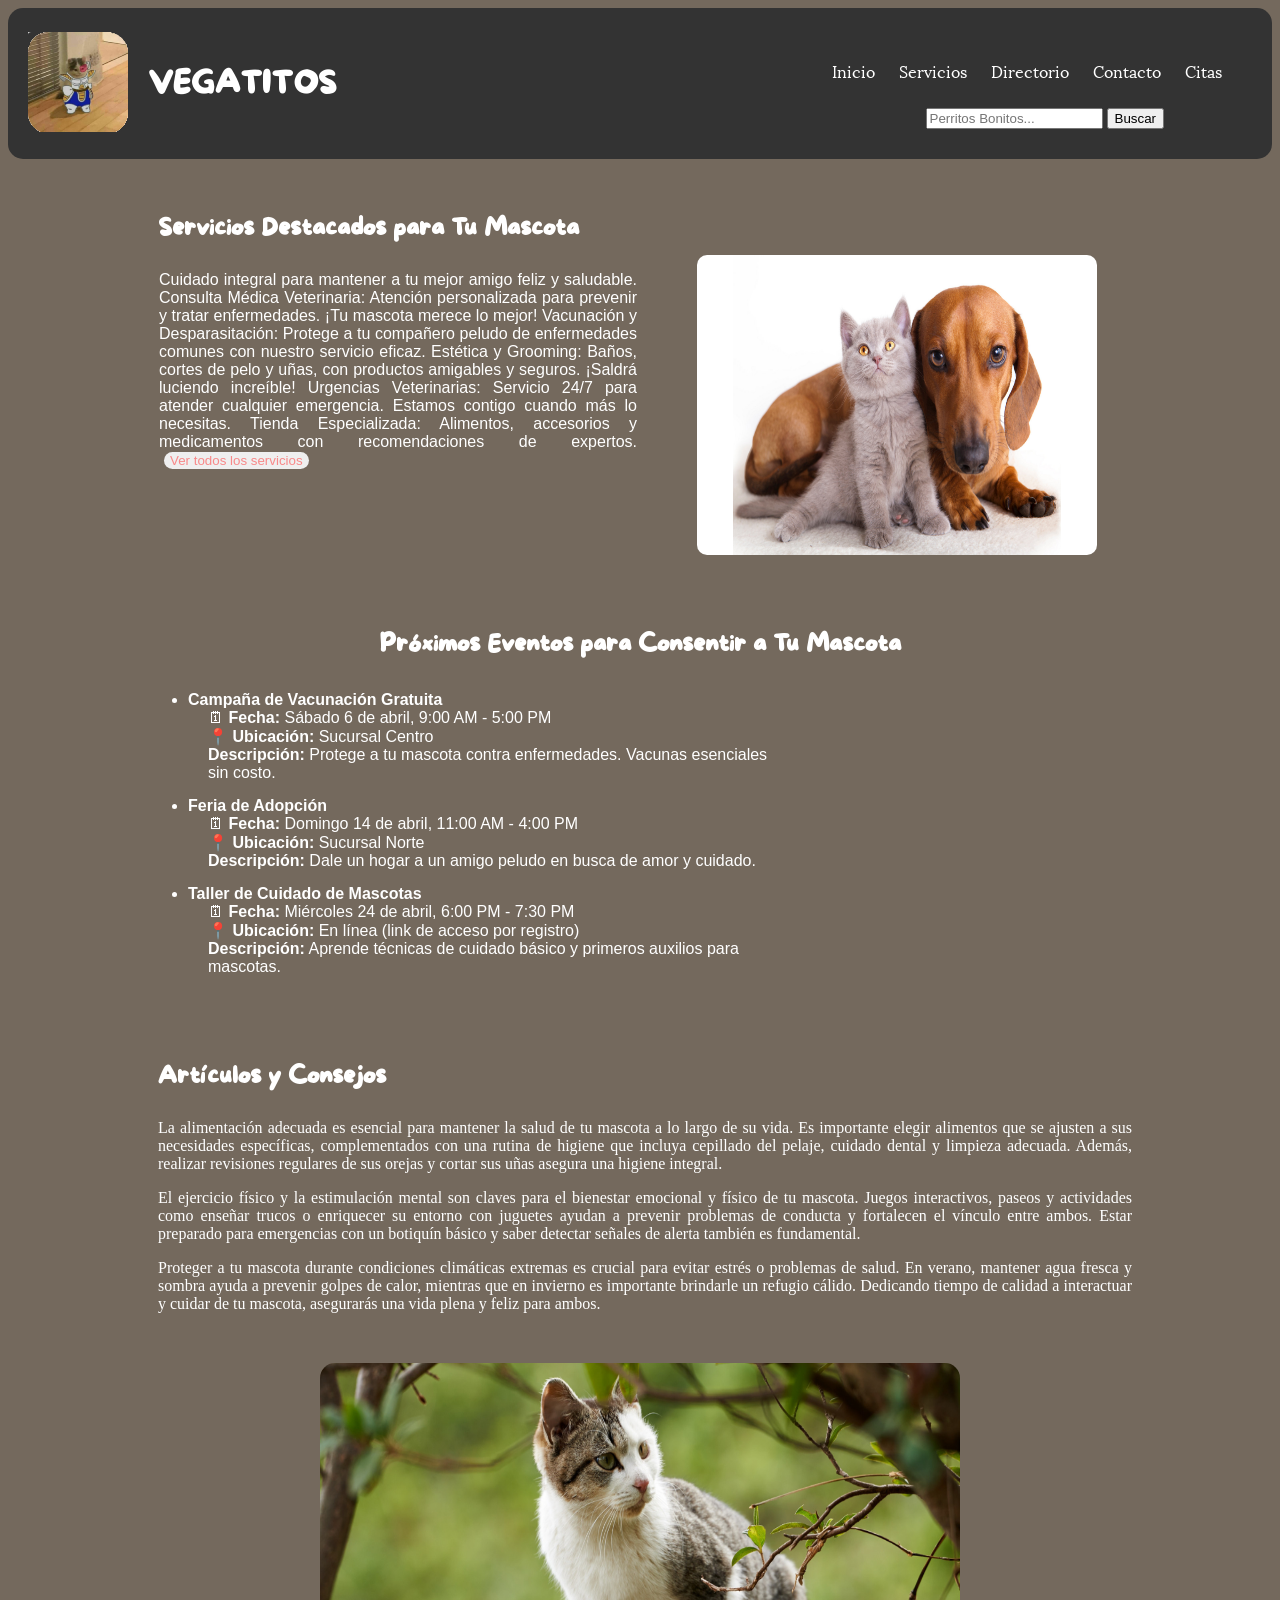
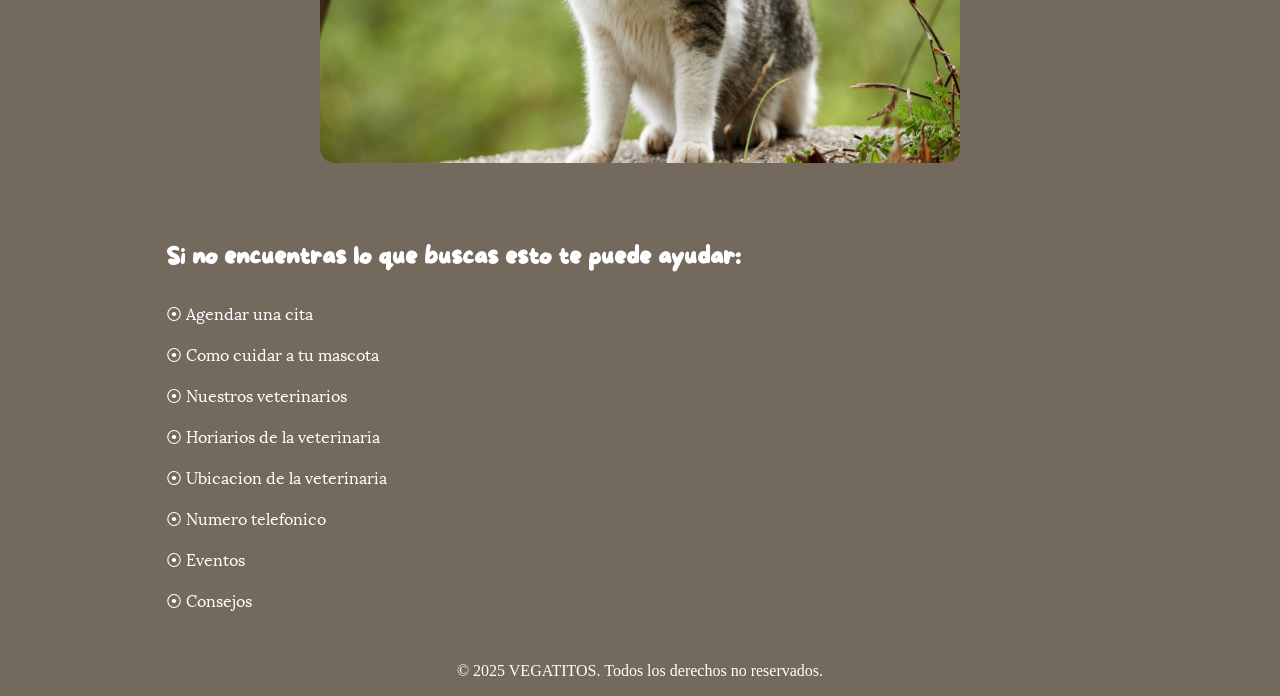
<file: index.html>
<!DOCTYPE html>
<html>
<head>
    <link rel="stylesheet" href="estilos/estilasho.css">
    <link rel="icon" href="img/favicon.png" type="image/x-icon">
    <title>VEGATITOS: Veterinaria para tus mascotas</title>
    <meta name="viewport" content="width=device-width, initial-scale=1.0">
</head>
<body>
    <header>
        <a href="index.html">
            <img src="img/favicon.png" width="100" height="100" alt="logo">
        </a>
        <h1>
            <font face="moresugar" color="white" size="6px">
                <a href="index.html">VEGATITOS</a>
            </font>
        </h1>
        <nav align="right">
            <font color="white" face="lora">
                <a href="index.html">Inicio</a>
                <a href="blog.html">Servicios</a>
                <a href="directory.html">Directorio</a>
                <a href="contact.html">Contacto</a>
                <a href="register.html">Citas</a>
            </font>
            <!--Es necesario javascript o php para que la barra de busqueda realmente funciona-->
            <form action="#" method="GET">
                <input type="text" placeholder="Perritos Bonitos..." name="query">
                <button type="submit">Buscar</button>
            </form>
        </nav>
    </header>


    <h1>
        <br/>
        <font size="5px" style="margin: 140px">Servicios Destacados para Tu Mascota</font>
    </h1>


    <div class="contenedor">
        <p class="parrafo1">
            <font face="Arial">
                Cuidado integral para mantener a tu mejor amigo feliz y saludable. Consulta Médica Veterinaria: Atención personalizada para prevenir y tratar enfermedades. ¡Tu mascota merece lo mejor! Vacunación y Desparasitación: Protege a tu compañero peludo de enfermedades comunes con nuestro servicio eficaz. Estética y Grooming: Baños, cortes de pelo y uñas, con productos amigables y seguros. ¡Saldrá luciendo increíble! Urgencias Veterinarias: Servicio 24/7 para atender cualquier emergencia. Estamos contigo cuando más lo necesitas. Tienda Especializada: Alimentos, accesorios y medicamentos con recomendaciones de expertos.
            </font> <button><a href="blog.html">Ver todos los servicios</a></button>
        </p>
        <img src="img/a.png" alt="Veterinaria" class="a">
    </div>


    <h1 align="center" style="margin-top: 20px;">
        <br/>
        <font size="5px" style="margin: 140px">Próximos Eventos para Consentir a Tu Mascota</font>
    </h1>








    <div class="contenedor2">


    <ul class="eventos">
        <font face="Arial" color="white">
          <li>
            <strong>Campaña de Vacunación Gratuita</strong>
            <br>
            <div class="nosexd">
              🗓 <strong>Fecha:</strong> Sábado 6 de abril, 9:00 AM - 5:00 PM
              <br>
              📍 <strong>Ubicación:</strong> Sucursal Centro
              <br>
              <strong>Descripción:</strong> Protege a tu mascota contra enfermedades. Vacunas esenciales sin costo.
            </div>
          </li>
          <li>
            <strong>Feria de Adopción</strong>
            <br>
            <div class="nosexd">
              🗓 <strong>Fecha:</strong> Domingo 14 de abril, 11:00 AM - 4:00 PM
              <br>
              📍 <strong>Ubicación:</strong> Sucursal Norte
              <br>
              <strong>Descripción:</strong> Dale un hogar a un amigo peludo en busca de amor y cuidado.
            </div>
          </li>
          <li>
            <strong>Taller de Cuidado de Mascotas</strong>
            <br>
            <div class="nosexd">
              🗓 <strong>Fecha:</strong> Miércoles 24 de abril, 6:00 PM - 7:30 PM
              <br>
              📍 <strong>Ubicación:</strong> En línea (link de acceso por registro)
              <br>
              <strong>Descripción:</strong> Aprende técnicas de cuidado básico y primeros auxilios para mascotas.
            </div>
          </li>
        </font>
      </ul>
      <iframe class="mapa" src="https://www.google.com/maps/embed?pb=!1m18!1m12!1m3!1d6792.161226578315!2d-106.43140764541714!3d31.65901420000001!2m3!1f0!2f0!3f0!3m2!1i1024!2i768!4f13.1!3m3!1m2!1s0x86e75de94d202c7f%3A0x3d4b3fa49432efaa!2sVeterinar%C3%ADa%20Oasis!5e0!3m2!1ses-419!2smx!4v1742938465610!5m2!1ses-419!2smx" width="300" height="300" style="border:0;" allowfullscreen="" loading="lazy" referrerpolicy="no-referrer-when-downgrade"></iframe>

    </div>

    <div class="contenedor3">


        <h1>
            <br/>
            <font face="moresugar" size="5px">Artículos y Consejos</font>
        </h1>

        <p style="padding-left: 10px; text-align: justify;">
            La alimentación adecuada es esencial para mantener la salud de tu mascota a lo largo de su vida. Es importante elegir alimentos que se ajusten a sus necesidades específicas, complementados con una rutina de higiene que incluya cepillado del pelaje, cuidado dental y limpieza adecuada. Además, realizar revisiones regulares de sus orejas y cortar sus uñas asegura una higiene integral.
        </p>

        <p style="padding-left: 10px; text-align: justify;">
            El ejercicio físico y la estimulación mental son claves para el bienestar emocional y físico de tu mascota. Juegos interactivos, paseos y actividades como enseñar trucos o enriquecer su entorno con juguetes ayudan a prevenir problemas de conducta y fortalecen el vínculo entre ambos. Estar preparado para emergencias con un botiquín básico y saber detectar señales de alerta también es fundamental.
        </p>


        <p style="padding-left: 10px; margin-bottom: 50px; text-align: justify;">
            Proteger a tu mascota durante condiciones climáticas extremas es crucial para evitar estrés o problemas de salud. En verano, mantener agua fresca y sombra ayuda a prevenir golpes de calor, mientras que en invierno es importante brindarle un refugio cálido. Dedicando tiempo de calidad a interactuar y cuidar de tu mascota, asegurarás una vida plena y feliz para ambos.
        </p>

        <img class= "img" src="img/gatito.png" alt="gatito.png" width="640" height="400" style="margin-bottom: 25px;">

    </div>


    <h1>
        <br/>
        <font face="moresugar" size="5px" style="margin-left: 148px;">Si no encuentras lo que buscas esto te puede ayudar:</font>
    </h1>


    <div class="help">
    <p>
        <a href="register.html">⦿ Agendar una cita</a>
    </p>

    <p>
        <a href="blog.html">⦿ Como cuidar a tu mascota</a>
    </p>

    <p>
        <a href="directory.html">⦿ Nuestros veterinarios</a>
    </p>

    <p>
        <a href="contact.html">⦿ Horiarios de la veterinaria</a>
    </p>

    <p>
        <a href="contact.html">⦿ Ubicacion de la veterinaria</a>
    </p>

    <p>
        <a href="contact.html">⦿ Numero telefonico</a>
    </p>

    <p>
        <a href="index.html">⦿ Eventos</a>
    </p>

    <p>
        <a href="index.html">⦿ Consejos</a>
    </p>

    </div>
</body>
<footer><p align="center" style="color:white"> &copy; 2025 VEGATITOS. Todos los derechos no reservados.</p></footer>
</html>
</file>
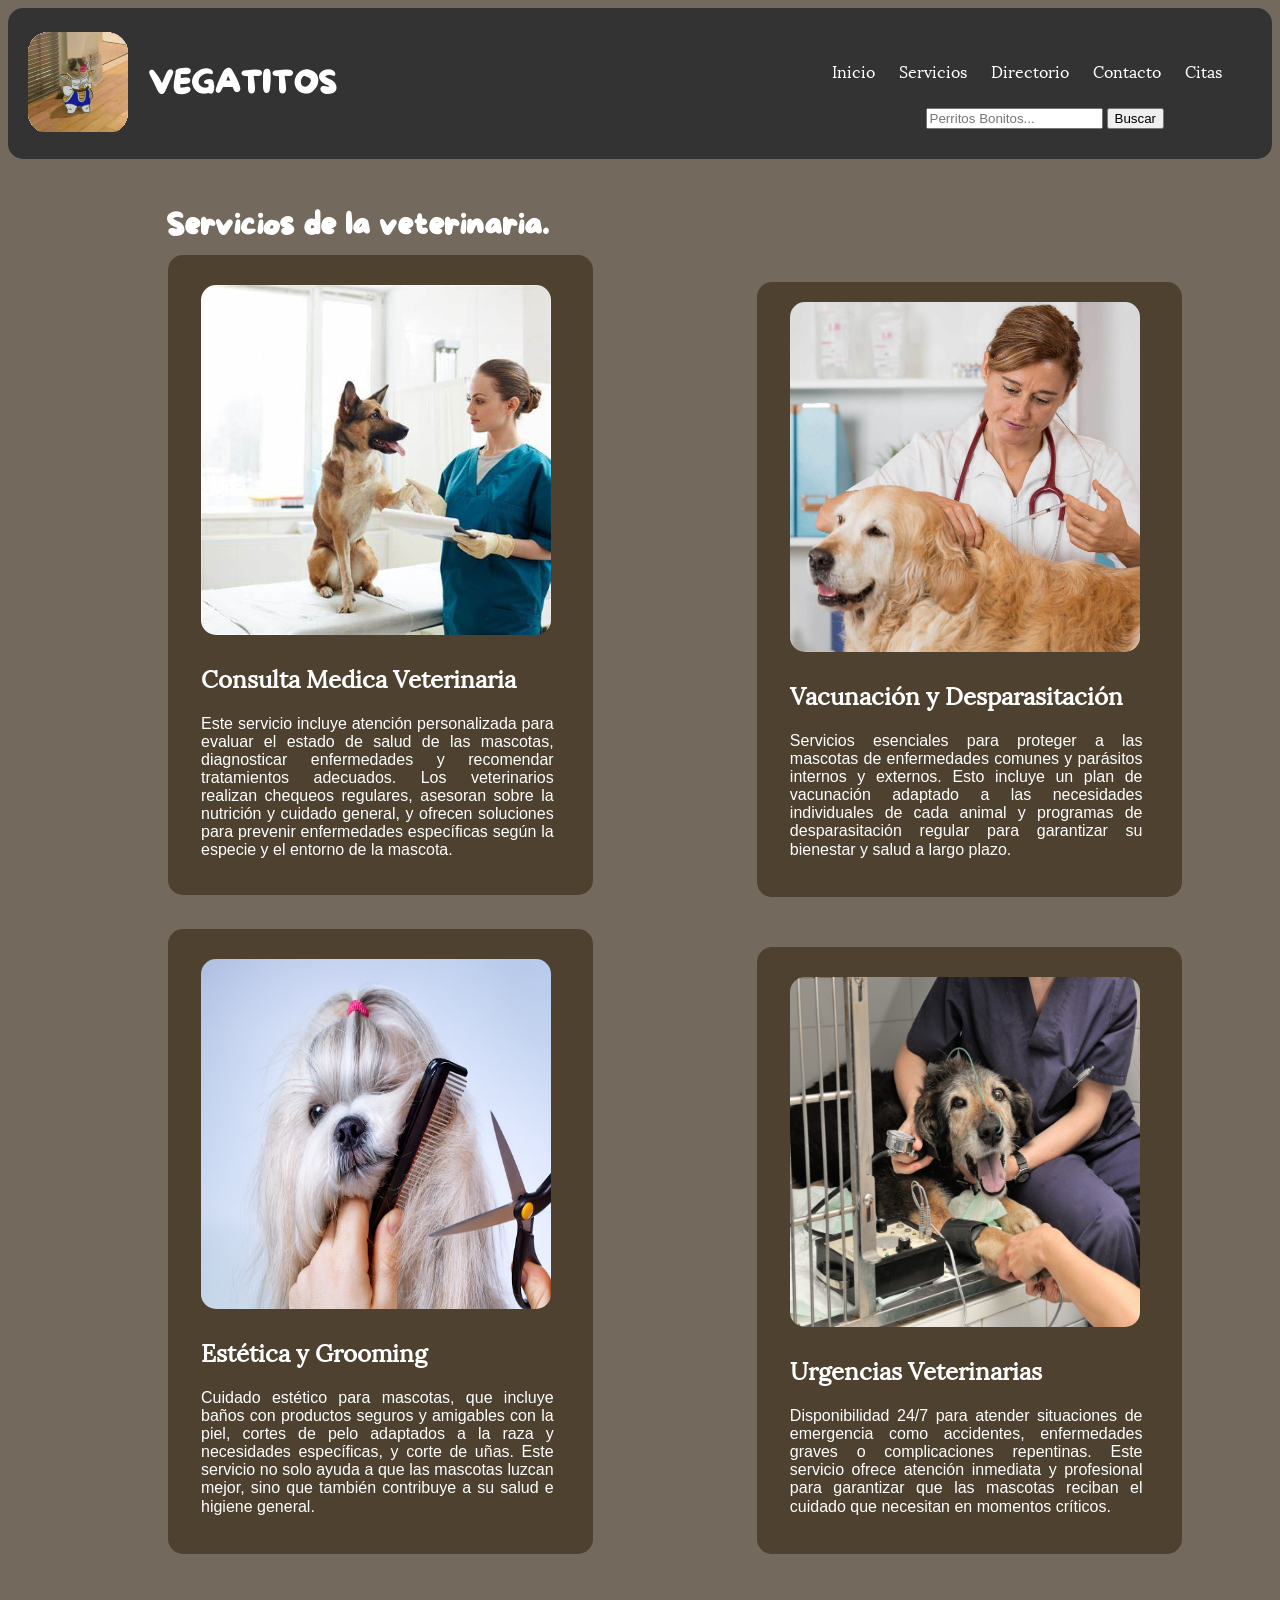
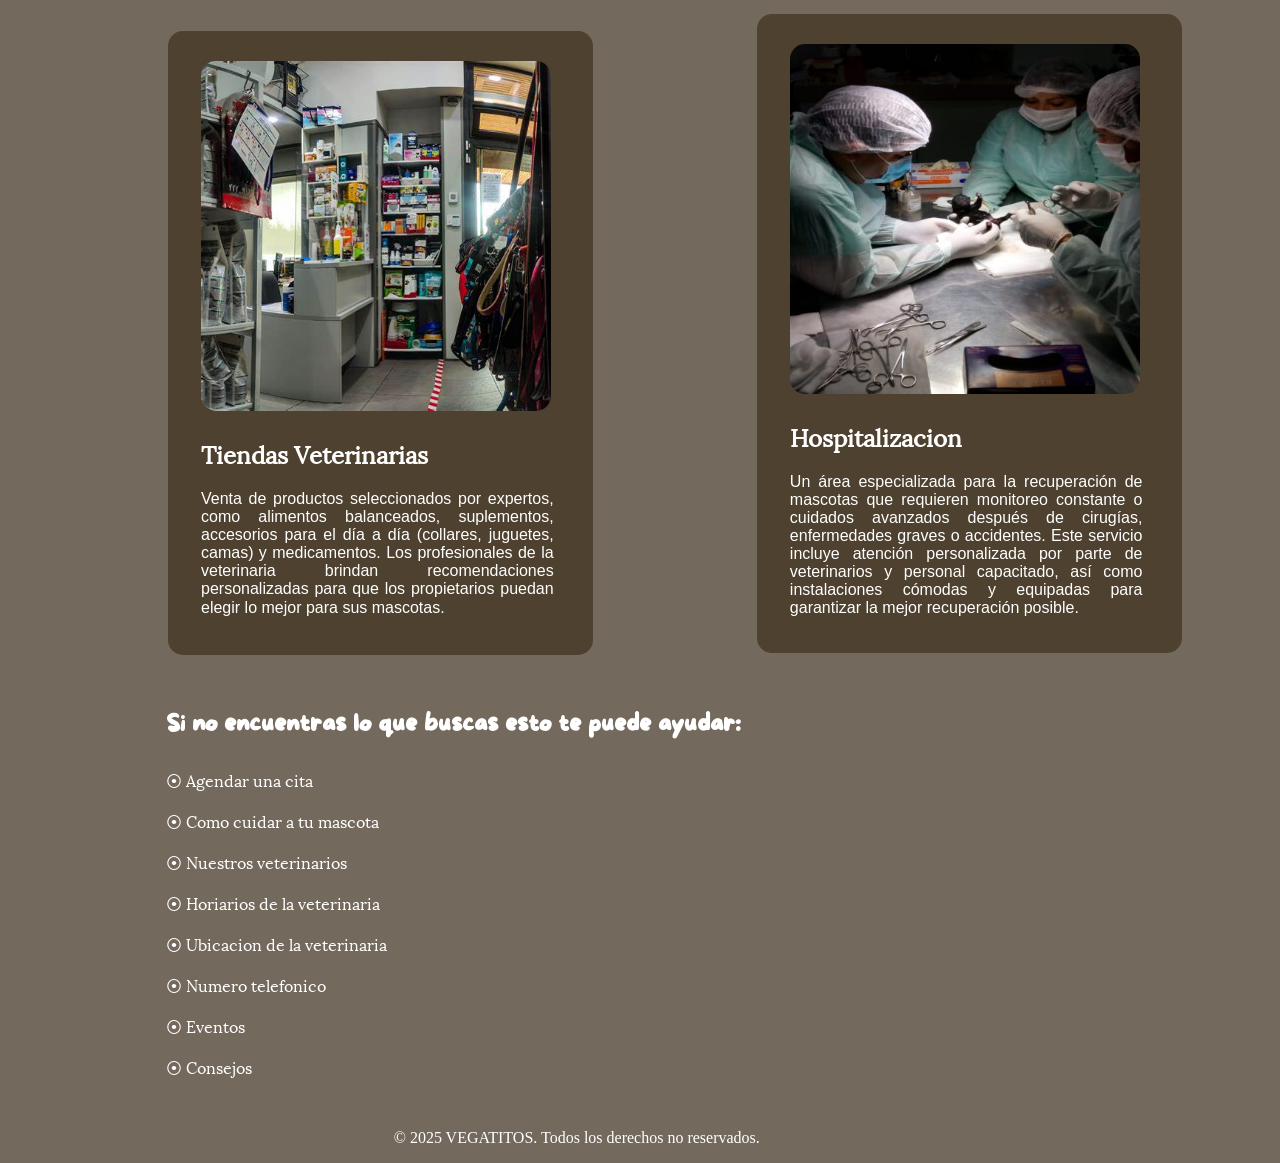
<file: blog.html>
<!DOCTYPE html>
<html>
<head>
    <link rel="stylesheet" href="estilos/blog.css">
    <link rel="icon" href="img/favicon.png" type="image/x-icon">
    <title>VEGATITOS: Veterinaria para tus mascotas</title>
    <meta name="viewport" content="width=device-width, initial-scale=1.0">
</head>
<body>
    <header>
        <a href="index.html">
            <img src="img/favicon.png" width="100" height="100" alt="logo">
        </a>
        <h1>
            <font face="moresugar" color="white" size="6px">
                <a href="index.html">VEGATITOS</a>
            </font>
        </h1>
        <nav align="right">
            <font color="white" face="lora">
                <a href="index.html">Inicio</a>
                <a href="blog.html">Servicios</a>
                <a href="directory.html">Directorio</a>
                <a href="contact.html">Contacto</a>
                <a href="register.html">Citas</a>
            </font>
            <!--Es necesario javascript o php para que la barra de busqueda realmente funcione-->
            <form action="#" method="GET">
                <input type="text" placeholder="Perritos Bonitos..." name="query">
                <button type="submit">Buscar</button>
            </form>
        </nav>
    </header>

    <!--cuerpo blog-->

    <h1>
        <br/>
        <font face="moresugar" size="6px" style="margin-left: 148px; margin-bottom: 20px;">Servicios de la veterinaria.</font>
    </h1>

    <div class="uno">
    <img src="img/consulta.jpeg" alt="#" width="350px" height="350px">
    <h2 style="font-family: lora;">Consulta Medica Veterinaria</h2>
    <p style="text-align: justify;">Este servicio incluye atención personalizada para evaluar el estado de salud de las mascotas, diagnosticar enfermedades y recomendar tratamientos adecuados. Los veterinarios realizan chequeos regulares, asesoran sobre la nutrición y cuidado general, y ofrecen soluciones para prevenir enfermedades específicas según la especie y el entorno de la mascota.</p>
    
    </div>

    <div class="dos">
        <img src="img/vacu.jpg" alt="#" width="350px" height="350px">
        <h2 style="font-family: lora;">Vacunación y Desparasitación</h2>
        <p style="text-align: justify;">Servicios esenciales para proteger a las mascotas de enfermedades comunes y parásitos internos y externos. Esto incluye un plan de vacunación adaptado a las necesidades individuales de cada animal y programas de desparasitación regular para garantizar su bienestar y salud a largo plazo.ㅤㅤㅤㅤㅤㅤㅤㅤㅤㅤㅤㅤㅤㅤㅤㅤㅤㅤㅤㅤㅤㅤㅤㅤㅤㅤㅤㅤㅤㅤㅤㅤ</p>
        
    </div>

    <div class="tres">
        <img src="img/estetica.jpg" alt="#" width="350px" height="350px">
        <h2 style="font-family: lora;">Estética y Grooming</h2>
        <p style="text-align: justify;">Cuidado estético para mascotas, que incluye baños con productos seguros y amigables con la piel, cortes de pelo adaptados a la raza y necesidades específicas, y corte de uñas. Este servicio no solo ayuda a que las mascotas luzcan mejor, sino que también contribuye a su salud e higiene general.ㅤㅤㅤㅤㅤㅤㅤㅤㅤㅤㅤㅤㅤㅤㅤㅤㅤㅤㅤㅤㅤㅤㅤㅤㅤㅤㅤ</p>
        
    </div>

    <div class="cuatro">
        <img src="img/urgencias.jpeg" alt="#" width="350px" height="350px">
        <h2 style="font-family: lora;">Urgencias Veterinarias</h2>
        <p style="text-align: justify;">Disponibilidad 24/7 para atender situaciones de emergencia como accidentes, enfermedades graves o complicaciones repentinas. Este servicio ofrece atención inmediata y profesional para garantizar que las mascotas reciban el cuidado que necesitan en momentos críticos.ㅤㅤㅤㅤㅤㅤㅤㅤㅤㅤㅤㅤㅤㅤㅤㅤㅤㅤㅤㅤㅤㅤㅤㅤㅤㅤㅤㅤㅤㅤㅤㅤㅤㅤㅤㅤㅤㅤㅤㅤㅤㅤ</p>
        
    </div>


    <div class="cinco">
        <img src="img/tienda.jpeg" alt="#" width="350px" height="350px">
        <h2 style="font-family: lora;">Tiendas Veterinarias</h2>
        <p style="text-align: justify;">Venta de productos seleccionados por expertos, como alimentos balanceados, suplementos, accesorios para el día a día (collares, juguetes, camas) y medicamentos. Los profesionales de la veterinaria brindan recomendaciones personalizadas para que los propietarios puedan elegir lo mejor para sus mascotas.ㅤㅤㅤㅤㅤㅤㅤㅤㅤㅤㅤㅤㅤㅤㅤㅤㅤㅤㅤㅤㅤ</p>
        
    </div>

    <div class="seis">
        <img src="img/eme.jpg" alt="#" width="350px" height="350px">
        <h2 style="font-family: lora;">Hospitalizacion</h2>
        <p style="text-align: justify;">Un área especializada para la recuperación de mascotas que requieren monitoreo constante o cuidados avanzados después de cirugías, enfermedades graves o accidentes. Este servicio incluye atención personalizada por parte de veterinarios y personal capacitado, así como instalaciones cómodas y equipadas para garantizar la mejor recuperación posible.</p>
        
    </div>


    <h1>
        <br/>
        <font face="moresugar" size="5px" style="margin-left: 148px;">Si no encuentras lo que buscas esto te puede ayudar:</font>
    </h1>

    <div class="help">
        <p>
            <a href="register.html">⦿ Agendar una cita</a>
        </p>
    
        <p>
            <a href="blog.html">⦿ Como cuidar a tu mascota</a>
        </p>
    
        <p>
            <a href="directory.html">⦿ Nuestros veterinarios</a>
        </p>
    
        <p>
            <a href="contact.html">⦿ Horiarios de la veterinaria</a>
        </p>
    
        <p>
            <a href="contact.html">⦿ Ubicacion de la veterinaria</a>
        </p>
    
        <p>
            <a href="contact.html">⦿ Numero telefonico</a>
        </p>
    
        <p>
            <a href="index.html">⦿ Eventos</a>
        </p>
    
        <p>
            <a href="index.html">⦿ Consejos</a>
        </p>
    
        </div>

</body>
<footer><p align="center" style="color:white"> &copy; 2025 VEGATITOS. Todos los derechos no reservados.</p></footer>
</html>
</file>
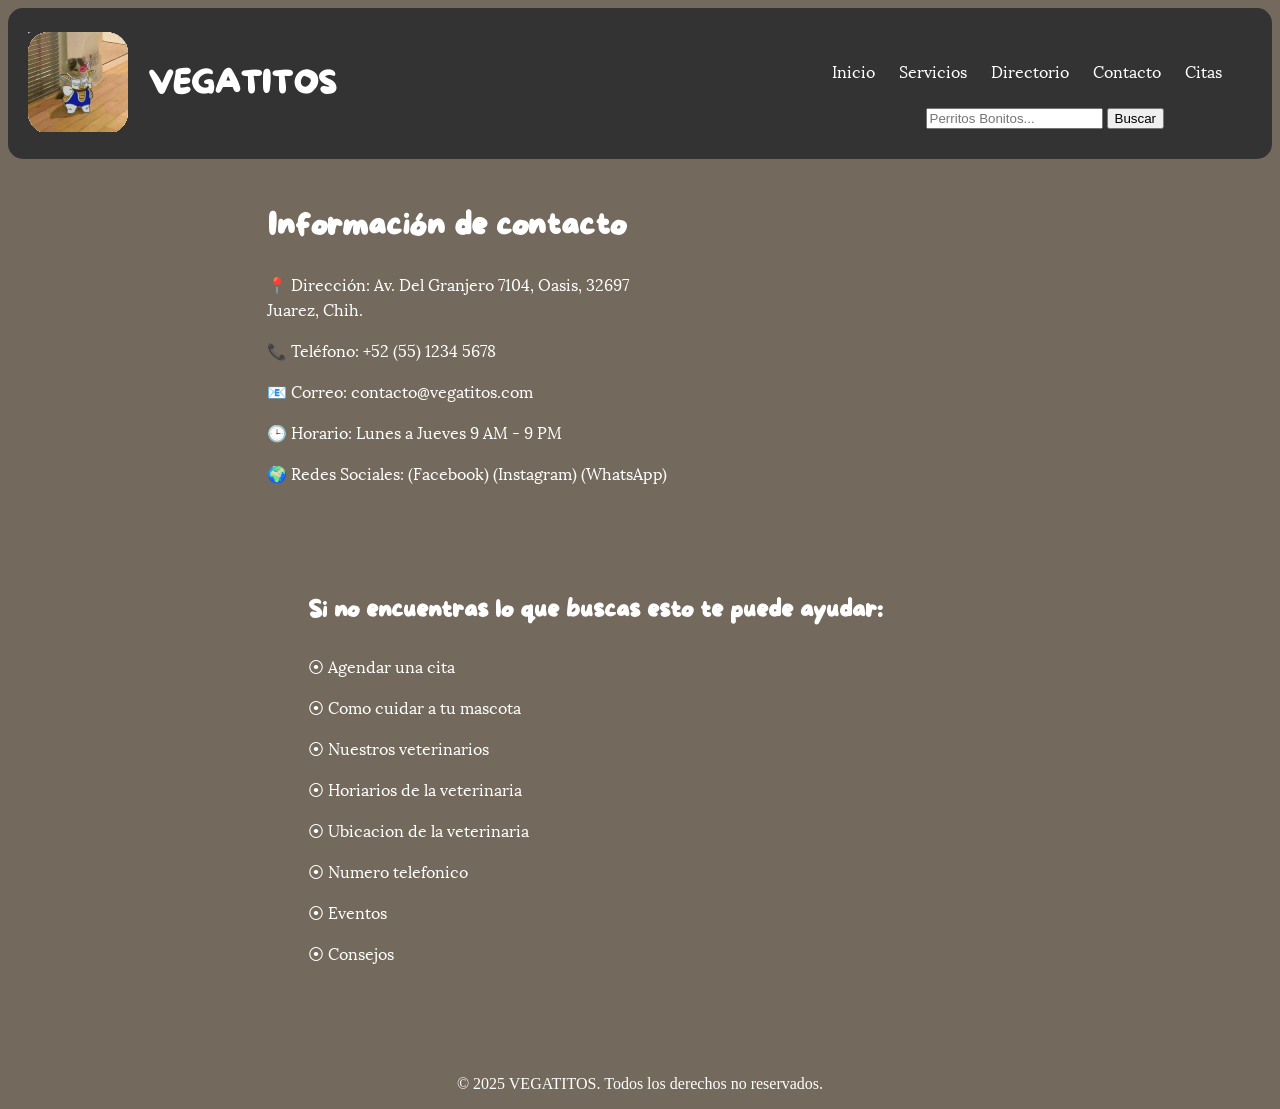
<file: contact.html>
<!DOCTYPE html>
<html>
<head>
    <link rel="stylesheet" href="estilos/contact.css">
    <link rel="icon" href="img/favicon.png" type="image/x-icon">
    <title>VEGATITOS: Veterinaria para tus mascotas</title>
    <meta name="viewport" content="width=device-width, initial-scale=1.0">
</head>
<body>
    <header>
        <a href="index.html">
            <img src="img/favicon.png" width="100" height="100" alt="logo">
        </a>
        <h1>
            <font face="moresugar" color="white" size="6px">
                <a href="index.html">VEGATITOS</a>
            </font>
        </h1>
        <nav align="right">
            <font color="white" face="lora">
                <a href="index.html">Inicio</a>
                <a href="blog.html">Servicios</a>
                <a href="directory.html">Directorio</a>
                <a href="contact.html">Contacto</a>
                <a href="register.html">Citas</a>
            </font>
            <form action="#" method="GET">
                <input type="text" placeholder="Perritos Bonitos..." name="query">
                <button type="submit">Buscar</button>
            </form>
        </nav>
    </header>

    <!--cuerpo blog-->

    <div class="contenedor">
        <div class="contenedor-texto">
            <h1>
                <br/>
                <font size="6px">Información de contacto</font>
            </h1>
    
            <p style="padding-left: 9px;"><font face="lora">📍 Dirección: Av. Del Granjero 7104, Oasis, 32697 Juarez, Chih.</font></p>
            <p style="padding-left: 9px;"><font face="lora">📞 Teléfono: +52 (55) 1234 5678</font></p>
            <p style="padding-left: 9px;"><font face="lora">📧 Correo: contacto@vegatitos.com</font></p>
            <p style="padding-left: 9px;"><font face="lora">🕒 Horario: Lunes a Jueves 9 AM - 9 PM</font></p>
            <p style="padding-left: 9px;"><font face="lora">
                🌍 Redes Sociales: <a href="https://facebook.com" target="_blank">(Facebook)</a> <a href="https://Instagram.com" target="_blank">(Instagram)</a> <a href="https://WhatsApp.com" target="_blank">(WhatsApp)</a>
            </font></p>
        </div>
    
        <iframe src="https://www.google.com/maps/embed?pb=!1m18!1m12!1m3!1d1200.6993402580044!2d-106.42395867271176!3d31.658741432480273!2m3!1f0!2f0!3f0!3m2!1i1024!2i768!4f13.1!3m3!1m2!1s0x86e75de94d202c7f%3A0x3d4b3fa49432efaa!2sVeterinar%C3%ADa%20Oasis!5e0!3m2!1ses-419!2smx!4v1743039704512!5m2!1ses-419!2smx" 
        style="border:0;" allowfullscreen="" loading="lazy" referrerpolicy="no-referrer-when-downgrade"></iframe>
    </div>

    

    <h1>
        <br/>
        <font face="moresugar" size="5px" style="margin-left: 290px; padding-top: 70px;">Si no encuentras lo que buscas esto te puede ayudar:</font>
    </h1>

    <div class="help">
        <p>
            <a href="register.html">⦿ Agendar una cita</a>
        </p>
    
        <p>
            <a href="blog.html">⦿ Como cuidar a tu mascota</a>
        </p>
    
        <p>
            <a href="directory.html">⦿ Nuestros veterinarios</a>
        </p>
    
        <p>
            <a href="contact.html">⦿ Horiarios de la veterinaria</a>
        </p>
    
        <p>
            <a href="contact.html">⦿ Ubicacion de la veterinaria</a>
        </p>
    
        <p>
            <a href="contact.html">⦿ Numero telefonico</a>
        </p>
    
        <p>
            <a href="index.html">⦿ Eventos</a>
        </p>
    
        <p>
            <a href="index.html">⦿ Consejos</a>
        </p>
    
    </div>
</body>
<footer><p align="center" style="color:white; padding-top: 60px;"> &copy; 2025 VEGATITOS. Todos los derechos no reservados.</p></footer>
</html>
</file>
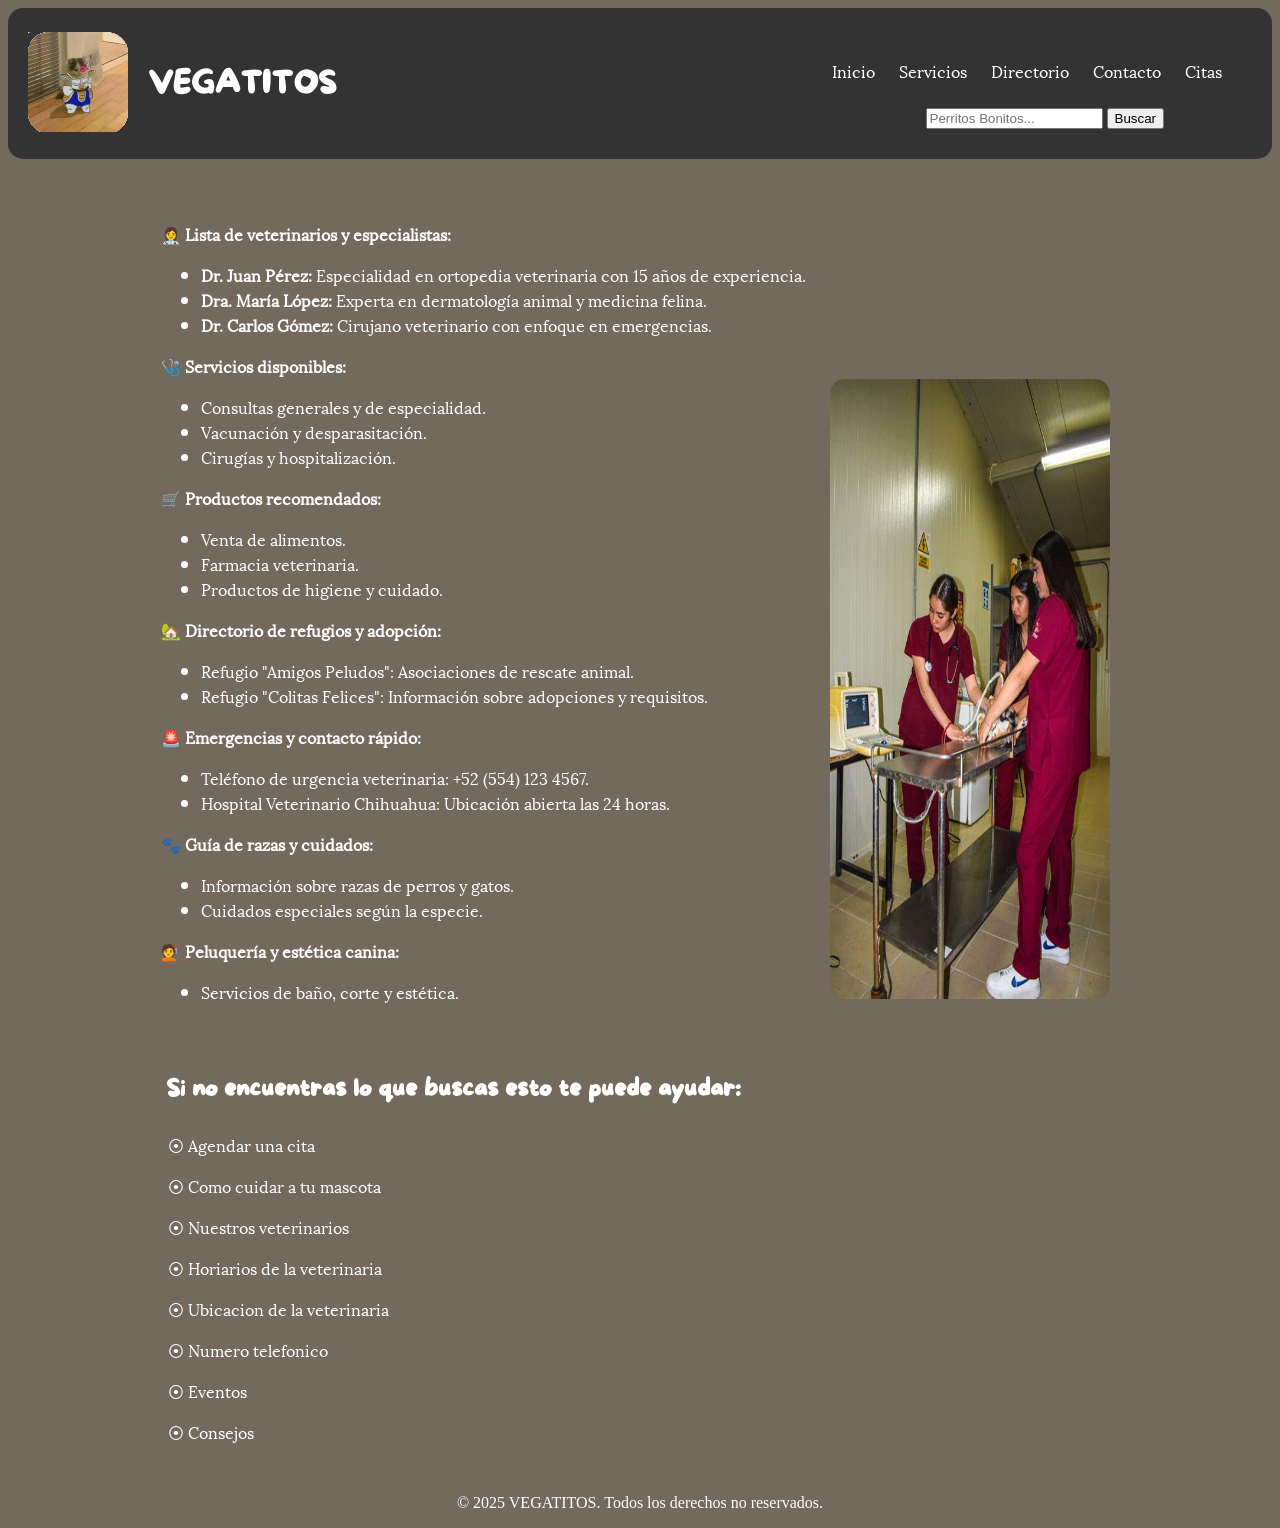
<file: directory.html>
<!DOCTYPE html>
<html>
<head>
    <link rel="stylesheet" href="estilos/directory.css">
    <link rel="icon" href="img/favicon.png" type="image/x-icon">
    <title>VEGATITOS: Veterinaria para tus mascotas</title>
    <meta name="viewport" content="width=device-width, initial-scale=1.0">
</head>
<body>
    <header>
        <a href="index.html">
            <img src="img/favicon.png" width="100" height="100" alt="logo">
        </a>
        <h1>
            <font face="moresugar" color="white" size="6px">
                <a href="index.html">VEGATITOS</a>
            </font>
        </h1>
        <nav align="right">
            <font color="white" face="lora">
                <a href="index.html">Inicio</a>
                <a href="blog.html">Servicios</a>
                <a href="directory.html">Directorio</a>
                <a href="contact.html">Contacto</a>
                <a href="register.html">Citas</a>
            </font>
            <form action="#" method="GET">
                <input type="text" placeholder="Perritos Bonitos..." name="query">
                <button type="submit">Buscar</button>
            </form>
        </nav>
    </header>

    <!--cuerpo blog-->

    <div class="con">
        <p>👩‍⚕️ <strong>Lista de veterinarios y especialistas:</strong></p>
        <ul>
            <li><strong>Dr. Juan Pérez:</strong> Especialidad en ortopedia veterinaria con 15 años de experiencia.</li>
            <li><strong>Dra. María López:</strong> Experta en dermatología animal y medicina felina.</li>
            <li><strong>Dr. Carlos Gómez:</strong> Cirujano veterinario con enfoque en emergencias.</li>
        </ul>

        <p>🩺 <strong>Servicios disponibles:</strong></p>
        <ul>
            <li>Consultas generales y de especialidad.</li>
            <li>Vacunación y desparasitación.</li>
            <li>Cirugías y hospitalización.</li>
        </ul>

        <p>🛒 <strong>Productos recomendados:</strong></p>
        <ul>
            <li>Venta de alimentos.</li>
            <li>Farmacia veterinaria.</li>
            <li>Productos de higiene y cuidado.</li>
        </ul>

        <p>🏡 <strong>Directorio de refugios y adopción:</strong></p>
        <ul>
            <li>Refugio "Amigos Peludos": Asociaciones de rescate animal.</li>
            <li>Refugio "Colitas Felices": Información sobre adopciones y requisitos.</li>
        </ul>

        <p>🚨 <strong>Emergencias y contacto rápido:</strong></p>
        <ul>
            <li>Teléfono de urgencia veterinaria: +52 (554) 123 4567.</li>
            <li>Hospital Veterinario Chihuahua: Ubicación abierta las 24 horas.</li>
        </ul>

        <p>🐾 <strong>Guía de razas y cuidados:</strong></p>
        <ul>
            <li>Información sobre razas de perros y gatos.</li>
            <li>Cuidados especiales según la especie.</li>
        </ul>

        <p>💇 <strong>Peluquería y estética canina:</strong></p>
        <ul>
            <li>Servicios de baño, corte y estética.</li>
        </ul>
    </div>

    <img class="directorio" src="img/directorio.jpg" alt="directorio">

    <h1>
        <br/>
        <font face="moresugar" size="5px" style="margin-left: 148px;">Si no encuentras lo que buscas esto te puede ayudar:</font>
    </h1>


    <div class="help">
    <p>
        <a href="register.html">⦿ Agendar una cita</a>
    </p>

    <p>
        <a href="blog.html">⦿ Como cuidar a tu mascota</a>
    </p>

    <p>
        <a href="directory.html">⦿ Nuestros veterinarios</a>
    </p>

    <p>
        <a href="contact.html">⦿ Horiarios de la veterinaria</a>
    </p>

    <p>
        <a href="contact.html">⦿ Ubicacion de la veterinaria</a>
    </p>

    <p>
        <a href="contact.html">⦿ Numero telefonico</a>
    </p>

    <p>
        <a href="index.html">⦿ Eventos</a>
    </p>

    <p>
        <a href="index.html">⦿ Consejos</a>
    </p>

    </div>

</body>
<footer><p align="center" style="color:white"> &copy; 2025 VEGATITOS. Todos los derechos no reservados.</p></footer>
</html>
</file>
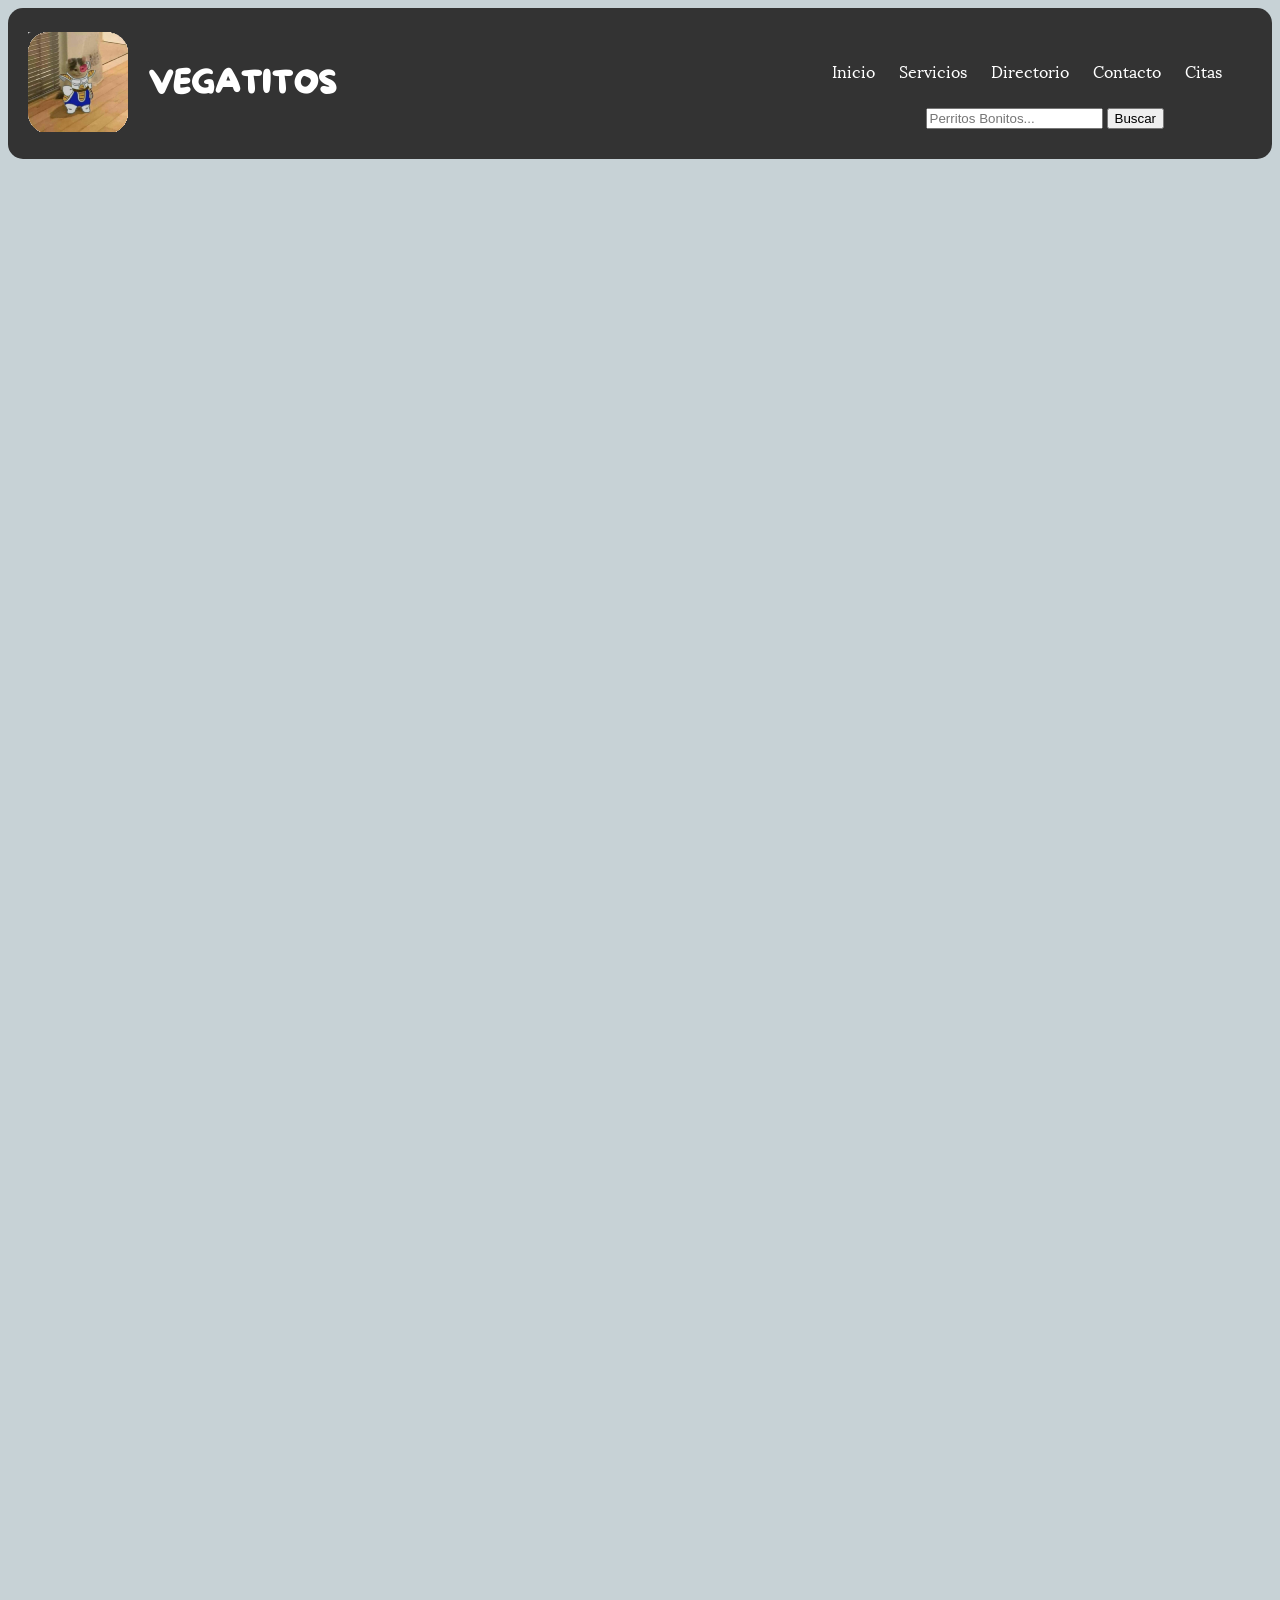
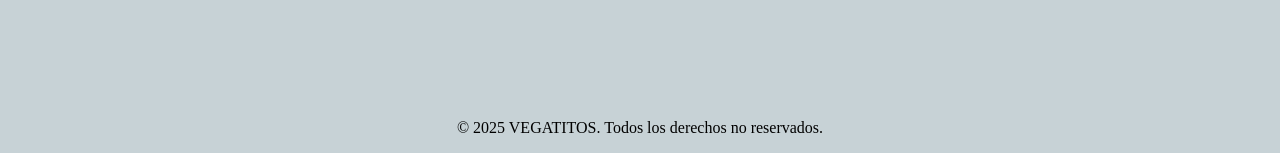
<file: register.html>
<!DOCTYPE html>
<html>
<head>
    <link rel="stylesheet" href="estilos/register.css">
    <link rel="icon" href="img/favicon.png" type="image/x-icon">
    <title>VEGATITOS: Veterinaria para tus mascotas</title>
    <meta name="viewport" content="width=device-width, initial-scale=1.0">
</head>
<body>
    <header>
        <a href="index.html">
            <img src="img/favicon.png" width="100" height="100" alt="logo">
        </a>
        <h1>
            <font face="moresugar" color="white" size="6px">
                <a href="index.html">VEGATITOS</a>
            </font>
        </h1>
        <nav align="right">
            <font color="white" face="lora">
                <a href="index.html">Inicio</a>
                <a href="blog.html">Servicios</a>
                <a href="directory.html">Directorio</a>
                <a href="contact.html">Contacto</a>
                <a href="register.html">Citas</a>
            </font>
            <form action="#" method="GET">
                <input type="text" placeholder="Perritos Bonitos..." name="query">
                <button type="submit">Buscar</button>
            </form>
        </nav>
    </header>

    <!--cuerpo blog-->


    <div class="form-container">
        <iframe src="https://forms.gle/JXDDrTnAZPLVKfbA8"></iframe>
    </div>


</body>
<footer><p align="center" style="color:black"> &copy; 2025 VEGATITOS. Todos los derechos no reservados.</p></footer>
</html>
</file>
<file: estilos/estilasho.css>
body {
    background-color: #74695d;
}

@font-face {
    font-family: 'moresugar';
    src: url('MoreSugar-Regular.ttf') format(truetype);
}

@font-face {
    font-family: 'lora';
    src: url('lora.regular.ttf') format(truetype);
}

h1 {
    padding: 10px;
}

header {
    display: flex; /* Flexbox para organizar los elementos en una fila horizontal */
    align-items: center; /* Centra verticalmente los elementos dentro del header */
    background-color: #333; /* Color del encabezado */
    padding: 20px;
    border-radius: 15px;
}

a {
    color: white;
    text-decoration: none;
    transition: color 0.3s ease;
}

a:hover{
    color:rgb(226, 165, 52)
}

img {
    margin-right: 10px; /* Espaciado entre la imagen del logo y el texto "VEGATITOS" */
}

h1 {
    margin: 0; /* Elimina márgenes innecesarios */
    font-family: "Moresugar", sans-serif;
    color: white;
}

nav {
    margin-left: auto;
    background-color: #333; /* Color de fondo del menú */
    color: white; /* Color del texto en el menú */
    padding: 10px 30px; /* Espaciado interno del menú */
    margin-top: 20px;
    text-decoration: none;
}

nav a {
    text-decoration: none; /* Elimina el subrayado de los enlaces */
    color: white; /* Color del texto */
    font-family: "Lora", serif;
    margin-left: 20px;
}

nav a:hover {
    text-decoration: none; /* Agrega un subrayado al pasar el mouse */
}

form {
    padding-top: 25px;
    margin-right: 58px;
}
/* Contenedor principal para el párrafo y el mapa */
.contenedor {
    margin-left: 140px;
    margin-right: 140px;
    display: flex;
    align-items: flex-start; /* Alinea al inicio verticalmente */
    gap: 20px; /* Espacio entre el párrafo y el mapa */
    text-align: justify;
}

/* Estilos para el párrafo */
.parrafo1 {
    font-family: Arial, sans-serif;
    flex: 1;
    color: white;
    margin-left: 11px;
    margin-right: 40px;
}

.parrafo1 a {
    color: rgb(248, 137, 137);
}

.parrafo1 button {
    border-radius: 15px;
    margin-left: 5px;
    border: none;
}
/* Estilos para el mapa */
.a {
    width: 400px;
    height: 300px;
    margin-right: 35px;
    border-radius: 10px;
}

.nosexd {
    padding-left: 20px;
    margin-bottom: 15px;
}

.eventos {
    margin-top: 20px;
    flex: 1;
}

/* Contenedor principal para el párrafo y el mapa */
.contenedor2 {
    margin-left: 140px;
    margin-right: 140px;
    display: flex;
    align-items: flex-start; /* Alinea al inicio verticalmente */
    gap: 20px; /* Espacio entre el párrafo y el mapa */
}

.mapa {
    padding-top: 15px;
    margin-right: 40px;
    border-radius: 15px;
}

.contenedor3 {
    color:white;
    margin-left: 140px;
    margin-right: 140px;
}

.img {
    border-radius: 15px;
    margin: auto;
    display: block;
}

.help {
    margin-left: 158px;
    color: white;
    font-family: 'lora';
    margin-bottom: 50px;
}
</file>
<file: estilos/blog.css>
body {
    background-color: #74695d;
}

@font-face {
    font-family: 'moresugar';
    src: url('MoreSugar-Regular.ttf') format(truetype);
}

@font-face {
    font-family: 'lora';
    src: url('lora.regular.ttf') format(truetype);
}

h1 {
    padding: 10px;
}

header {
    display: flex; /* Flexbox para organizar los elementos en una fila horizontal */
    align-items: center; /* Centra verticalmente los elementos dentro del header */
    background-color: #333; /* Color del encabezado */
    padding: 20px;
    border-radius: 15px;
}

a {
    color: white;
    text-decoration: none;
    transition: color 0.3s ease;
}

a:hover{
    color:rgb(226, 165, 52)
}

img {
    margin-right: 10px; /* Espaciado entre la imagen del logo y el texto "VEGATITOS" */
}

h1 {
    margin: 0; /* Elimina márgenes innecesarios */
    font-family: "Moresugar", sans-serif;
    color: white;
}

nav {
    margin-left: auto;
    background-color: #333; /* Color de fondo del menú */
    color: white; /* Color del texto en el menú */
    padding: 10px 30px; /* Espaciado interno del menú */
    margin-top: 20px;
    text-decoration: none;
}

nav a {
    text-decoration: none; /* Elimina el subrayado de los enlaces */
    color: white; /* Color del texto */
    font-family: "Lora", serif;
    margin-left: 20px;
}

nav a:hover {
    text-decoration: none; /* Agrega un subrayado al pasar el mouse */
}

form {
    padding-top: 25px;
    margin-right: 58px;
}

img {
    border-radius: 15px;
}

.help {
    margin-left: 158px;
    color: white;
    font-family: 'lora';
    margin-bottom: 50px;
}


.uno {
    padding-top: 30px;
    display: inline-block;
    margin-left: 160px;
    color: white;
    font-family: Arial; 
    max-width: 31%;
    background-color: rgb(78, 65, 47);
    border-radius: 15px;
    padding-left: 33px;
    padding-bottom: 20px;
}

.dos {
    padding-top: 20px;
    display: inline-block;
    margin-left: 160px;
    color: white;
    font-family: Arial; 
    max-width: 31%;
    background-color: rgb(78, 65, 47);
    border-radius: 15px;
    padding-left: 33px;
    padding-bottom: 20px;
}

.tres {
    padding-top: 30px;
    display: inline-block;
    margin-left: 160px;
    color: white;
    font-family: Arial; 
    max-width: 31%;
    background-color: rgb(78, 65, 47);
    border-radius: 15px;
    padding-left: 33px;
    padding-bottom: 20px;
}

p {
    max-width: 90%;
}

.cuatro {
    margin-top: 50px;
    padding-top: 30px;
    display: inline-block;
    margin-left: 160px;
    color: white;
    font-family: Arial; 
    max-width: 31%;
    background-color: rgb(78, 65, 47);
    border-radius: 15px;
    padding-left: 33px;
    padding-bottom: 20px;
}

.cinco {
    margin-top: 60px;
    padding-top: 30px;
    display: inline-block;
    margin-left: 160px;
    color: white;
    font-family: Arial; 
    max-width: 31%;
    background-color: rgb(78, 65, 47);
    border-radius: 15px;
    padding-left: 33px;
    padding-bottom: 20px;
}

.seis {
    margin-top: 60px;
    padding-top: 30px;
    display: inline-block;
    margin-left: 160px;
    color: white;
    font-family: Arial; 
    max-width: 31%;
    background-color: rgb(78, 65, 47);
    border-radius: 15px;
    padding-left: 33px;
    padding-bottom: 20px;
}
</file>
<file: estilos/contact.css>
body {
    background-color: #74695d;
}

@font-face {
    font-family: 'moresugar';
    src: url('MoreSugar-Regular.ttf') format(truetype);
}

@font-face {
    font-family: 'lora';
    src: url('lora.regular.ttf') format(truetype);
}

h1 {
    padding: 10px;
}

header {
    display: flex; /* Flexbox para organizar los elementos en una fila horizontal */
    align-items: center; /* Centra verticalmente los elementos dentro del header */
    background-color: #333; /* Color del encabezado */
    padding: 20px;
    border-radius: 15px;
}

a {
    color: white;
    text-decoration: none;
    transition: color 0.3s ease;
}

a:hover{
    color:rgb(226, 165, 52)
}

img {
    margin-right: 10px; /* Espaciado entre la imagen del logo y el texto "VEGATITOS" */
}

h1 {
    margin: 0; /* Elimina márgenes innecesarios */
    font-family: "Moresugar", sans-serif;
    color: white;
}

nav {
    margin-left: auto;
    background-color: #333; /* Color de fondo del menú */
    color: white; /* Color del texto en el menú */
    padding: 10px 30px; /* Espaciado interno del menú */
    margin-top: 20px;
    text-decoration: none;
}

nav a {
    text-decoration: none; /* Elimina el subrayado de los enlaces */
    color: white; /* Color del texto */
    font-family: "Lora", serif;
    margin-left: 20px;
}

nav a:hover {
    text-decoration: none; /* Agrega un subrayado al pasar el mouse */
}

form {
    padding-top: 25px;
    margin-right: 58px;
}

.contenedor {
    margin-left: 250px;
    margin-right: 150px;
    padding-bottom: 40px;
    display: flex;
    flex-direction: row; /* Asegura que los elementos estén alineados horizontalmente */
    align-items: flex-start; /* Alinea al inicio verticalmente */
    gap: 20px; /* Espacio entre el texto y el mapa */
    color: white; /* Define el color de texto general */
}

.contenedor-texto {
    flex: 1; /* Permite que el contenido de texto ocupe espacio proporcional */
}

iframe {
    margin-top: 60px;
    border-radius: 15px;
    margin-right: 140px;
    margin-left: 15px;
    width: 270px;
    height: 270px;
    flex-shrink: 0; /* Evita que el mapa se reduzca */
}

.help {
    margin-left: 300px;
    margin-right: 300px;
    color: white;
    font-family: 'lora';
    margin-bottom: 50px;
}
</file>
<file: estilos/directory.css>
body {
    background-color: #74695d;
}

@font-face {
    font-family: 'moresugar';
    src: url('MoreSugar-Regular.ttf') format(truetype);
}

@font-face {
    font-family: 'lora';
    src: url('lora.regular.ttf') format(truetype);
}

h1 {
    padding: 10px;
}

header {
    display: flex; /* Flexbox para organizar los elementos en una fila horizontal */
    align-items: center; /* Centra verticalmente los elementos dentro del header */
    background-color: #333; /* Color del encabezado */
    padding: 20px;
    border-radius: 15px;
}

a {
    color: white;
    text-decoration: none;
    transition: color 0.3s ease;
}

a:hover{
    color:rgb(226, 165, 52)
}

img {
    margin-right: 10px; /* Espaciado entre la imagen del logo y el texto "VEGATITOS" */
}

h1 {
    margin: 0; /* Elimina márgenes innecesarios */
    font-family: "Moresugar", sans-serif;
    color: white;
}

nav {
    margin-left: auto;
    background-color: #333; /* Color de fondo del menú */
    color: white; /* Color del texto en el menú */
    padding: 10px 30px; /* Espaciado interno del menú */
    margin-top: 20px;
    text-decoration: none;
}

nav a {
    text-decoration: none; /* Elimina el subrayado de los enlaces */
    color: white; /* Color del texto */
    font-family: "Lora", serif;
    margin-left: 20px;
}

nav a:hover {
    text-decoration: none; /* Agrega un subrayado al pasar el mouse */
}

form {
    padding-top: 25px;
    margin-right: 58px;
}

.con {
    color: white;
    font-family: 'lora';
    margin-top: 46px;
    margin-left: 153px;
    display: inline-block;
    text-align: justify;
}

.help {
    margin-left: 160px;
    color: white;
    font-family: 'lora';
    margin-bottom: 50px;
}

.directorio{
    border-radius: 15px;
    display: inline-block;
    width: 280px;
    height: 620px;
    margin-left: 20px;
}
</file>
<file: estilos/register.css>
body {
    background-color: #c7d2d6;
}

@font-face {
    font-family: 'moresugar';
    src: url('MoreSugar-Regular.ttf') format(truetype);
}

@font-face {
    font-family: 'lora';
    src: url('lora.regular.ttf') format(truetype);
}

h1 {
    padding: 10px;
}

header {
    display: flex; /* Flexbox para organizar los elementos en una fila horizontal */
    align-items: center; /* Centra verticalmente los elementos dentro del header */
    background-color: #333; /* Color del encabezado */
    padding: 20px;
    border-radius: 15px;
}

a {
    color: white;
    text-decoration: none;
    transition: color 0.3s ease;
}

a:hover{
    color:rgb(226, 165, 52)
}

img {
    margin-right: 10px; /* Espaciado entre la imagen del logo y el texto "VEGATITOS" */
}

h1 {
    margin: 0; /* Elimina márgenes innecesarios */
    font-family: "Moresugar", sans-serif;
    color: white;
}

nav {
    margin-left: auto;
    background-color: #333; /* Color de fondo del menú */
    color: white; /* Color del texto en el menú */
    padding: 10px 30px; /* Espaciado interno del menú */
    margin-top: 20px;
    text-decoration: none;
}

nav a {
    text-decoration: none; /* Elimina el subrayado de los enlaces */
    color: white; /* Color del texto */
    font-family: "Lora", serif;
    margin-left: 20px;
}

nav a:hover {
    text-decoration: none; /* Agrega un subrayado al pasar el mouse */
}

form {
    padding-top: 25px;
    margin-right: 58px;
}
.citas {
    width: 100%;
    height: 100%;
}

iframe {
    margin-top: 40px;
    width: 100%;
    height: 1500px;
    border: none;
}
</file>
